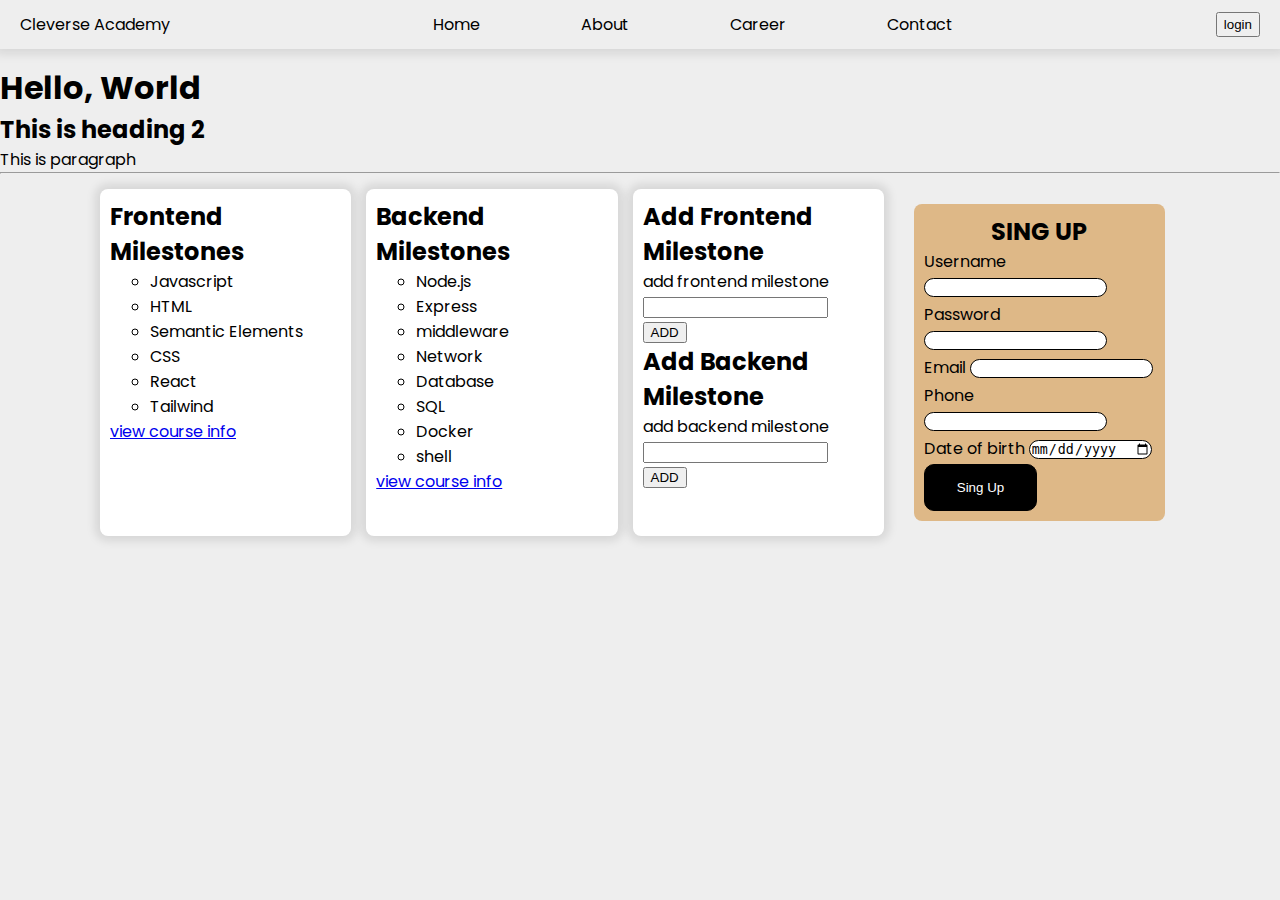
<file: index.html>
<!DOCTYPE html>
<html lang="en">
  <head>
    <meta charset="UTF-8" />
    <meta name="viewport" content="width=device-width, initial-scale=1.0" />
    <link rel="stylesheet" href="style.css" />
    <link rel="stylesheet" href="https://cdnjs.cloudflare.com/ajax/libs/font-awesome/4.7.0/css/font-awesome.min.css">
    <script src="script.js"></script>
    <title>Document</title>
  </head>
  <body>
    <nav>
      <p>Cleverse Academy</p>
      <div class="nav-link">
        <a href="#">Home</a>
        <a href="#">About</a>
        <a href="#">Career</a>
        <a href="#">Contact</a>
      </div>
      <button>login</button>
    </nav>
    <h1>Hello, World</h1>
    <h2>This is heading 2</h2>
    <p>This is paragraph</p>
    <hr />

    <!-- Frontend Milestones -->
    <div class="milestone-container">
      <div class="milestone-card">
        <h2 class="">Frontend Milestones</h2>
        <ol id="frontend-milestone">
          <li>Javascript</li>
          <li>HTML</li>
          <li>Semantic Elements</li>
          <li>CSS</li>
          <li>React</li>
          <li>Tailwind</li>
        </ol>
        <a href="https://academy.cleverse.com/">view course info</a>
      </div>

      <!-- Backend Milestones -->

      <div class="milestone-card">
        <h2 class="">Backend Milestones</h2>
        <ol id="backend-milestone">
          <li>Node.js</li>
          <li>Express</li>
          <li>middleware</li>
          <li>Network</li>
          <li>Database</li>
          <li>SQL</li>
          <li>Docker</li>
          <li>shell</li>
        </ol>
        <a href="https://academy.cleverse.com/">view course info</a>
      </div>

      <!-- Add Milestones List -->

      <div class="todo-milestone-container milestone-card"">
        <div class="frontend-form">
          <h2>Add Frontend Milestone</h2>
          <form action="">
            <label for="frontend-input">add frontend milestone</label>
            <input type="text" id="frontend-input" />
            <br />
            <button type="submit" id="add-frontend">ADD</button>
          </form>
        </div>

        <div class="back-end-form">
          <h2>Add Backend Milestone</h2>
          <form action="">
            <label for="backend-input">add backend milestone</label>
            <input type="text" id="backend-input" />
            <br />
            <button type="submit" id="add-backend">ADD</button>
          </form>
        </div>
      </div>


      <!-- Sing Up -->


      <div class="sing-up">
        <h2>Sing Up</h2>
        <form action="">
          <label for="username">Username</label>
          <input type="text" id="username" class="register-input" required />
          <br />
          <label for="password">Password</label>
          <input
            type="password"
            id="password"
            class="register-input"
            required
          />
          <br />
          <label for="email">Email</label>
          <input type="email" id="email" class="register-input" required />
          <br />
          <label for="phone">Phone</label>
          <input type="number" id="phone" class="register-input" required />
          <br />
          <label for="date_of_birth">Date of birth</label>
          <input
            type="date"
            id="date_of_birth"
            class="register-input"
            required
          />
          <br />
          <button type="submit" class="sing-up-btn">Sing Up</button>
        </form>
      </div>
    </div>
  </body>
</html>
</file>
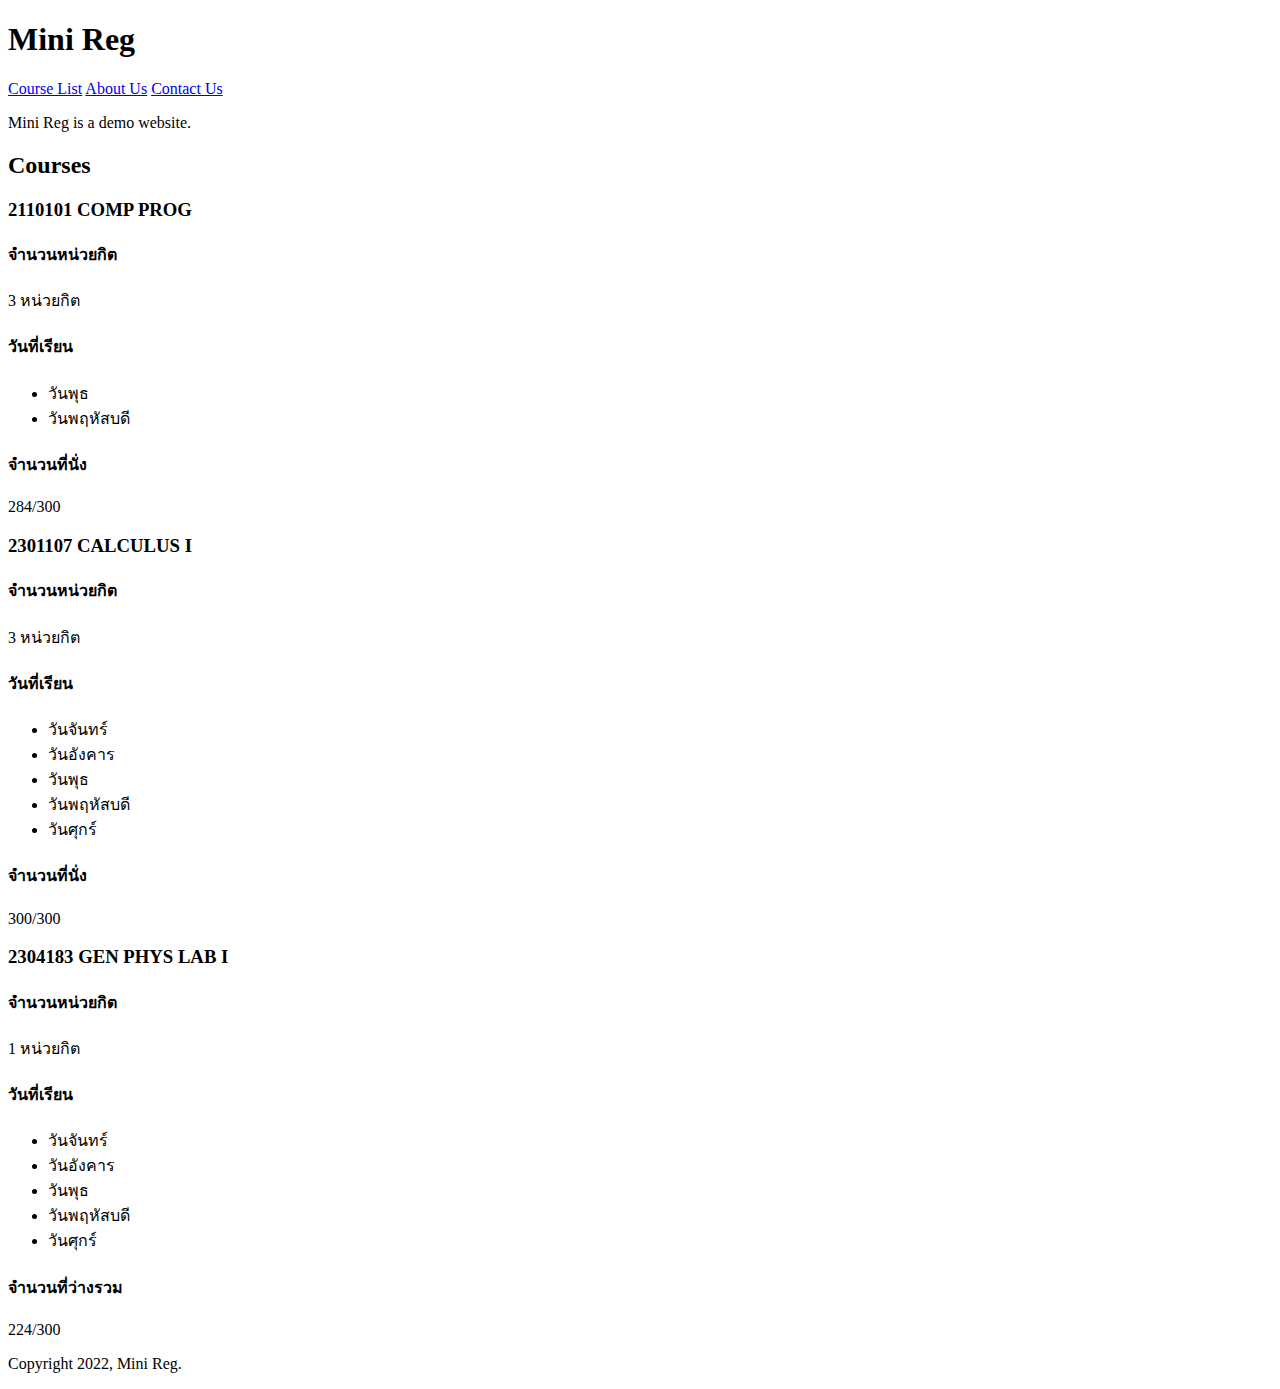
<file: hands-on-1/index.html>
<!DOCTYPE html>
<html lang="en">
  <head>
    <meta charset="UTF-8" />
    <meta name="viewport" content="width=device-width, initial-scale=1.0" />
    <title>Document</title>
  </head>
  <body>
    <header>
      <h1>Mini Reg</h1>
      <nav>
        <a href="#">Course List</a>
        <a href="#">About Us</a>
        <a href="#">Contact Us</a>
      </nav>
    </header>

    <!-- Course -->

    <main>
      <p>Mini Reg is a demo website.</p>
      <h2>Courses</h2>
      <section>
        <h3>2110101 COMP PROG</h3>
        <h4>จำนวนหน่วยกิต</h4>
        <p>3 หน่วยกิต</p>
        <h4>วันที่เรียน</h4>
        <ul>
          <li>วันพุธ</li>
          <li>วันพฤหัสบดี</li>
        </ul>
        <h4>จำนวนที่นั่ง</h4>
        <p>284/300</p>
      </section>

      <section>
        <h3>2301107 CALCULUS I</h3>
        <h4>จำนวนหน่วยกิต</h4>
        <p>3 หน่วยกิต</p>
        <h4>วันที่เรียน</h4>
        <ul>
          <li>วันจันทร์</li>
          <li>วันอังคาร</li>
          <li>วันพุธ</li>
          <li>วันพฤหัสบดี</li>
          <li>วันศุกร์</li>
        </ul>
        <h4>จำนวนที่นั่ง</h4>
        <p>300/300</p>
      </section>

      <section>
        <h3>2304183 GEN PHYS LAB I</h3>
        <h4>จำนวนหน่วยกิต</h4>
        <p>1 หน่วยกิต</p>
        <h4>วันที่เรียน</h4>
        <ul>
          <li>วันจันทร์</li>
          <li>วันอังคาร</li>
          <li>วันพุธ</li>
          <li>วันพฤหัสบดี</li>
          <li>วันศุกร์</li>
        </ul>
        <h4>จำนวนที่ว่างรวม</h4>
        <p>224/300</p>
      </section>
    </main>
    <footer>
      <p>Copyright 2022, Mini Reg.</p>
    </footer>
  </body>
</html>
</file>
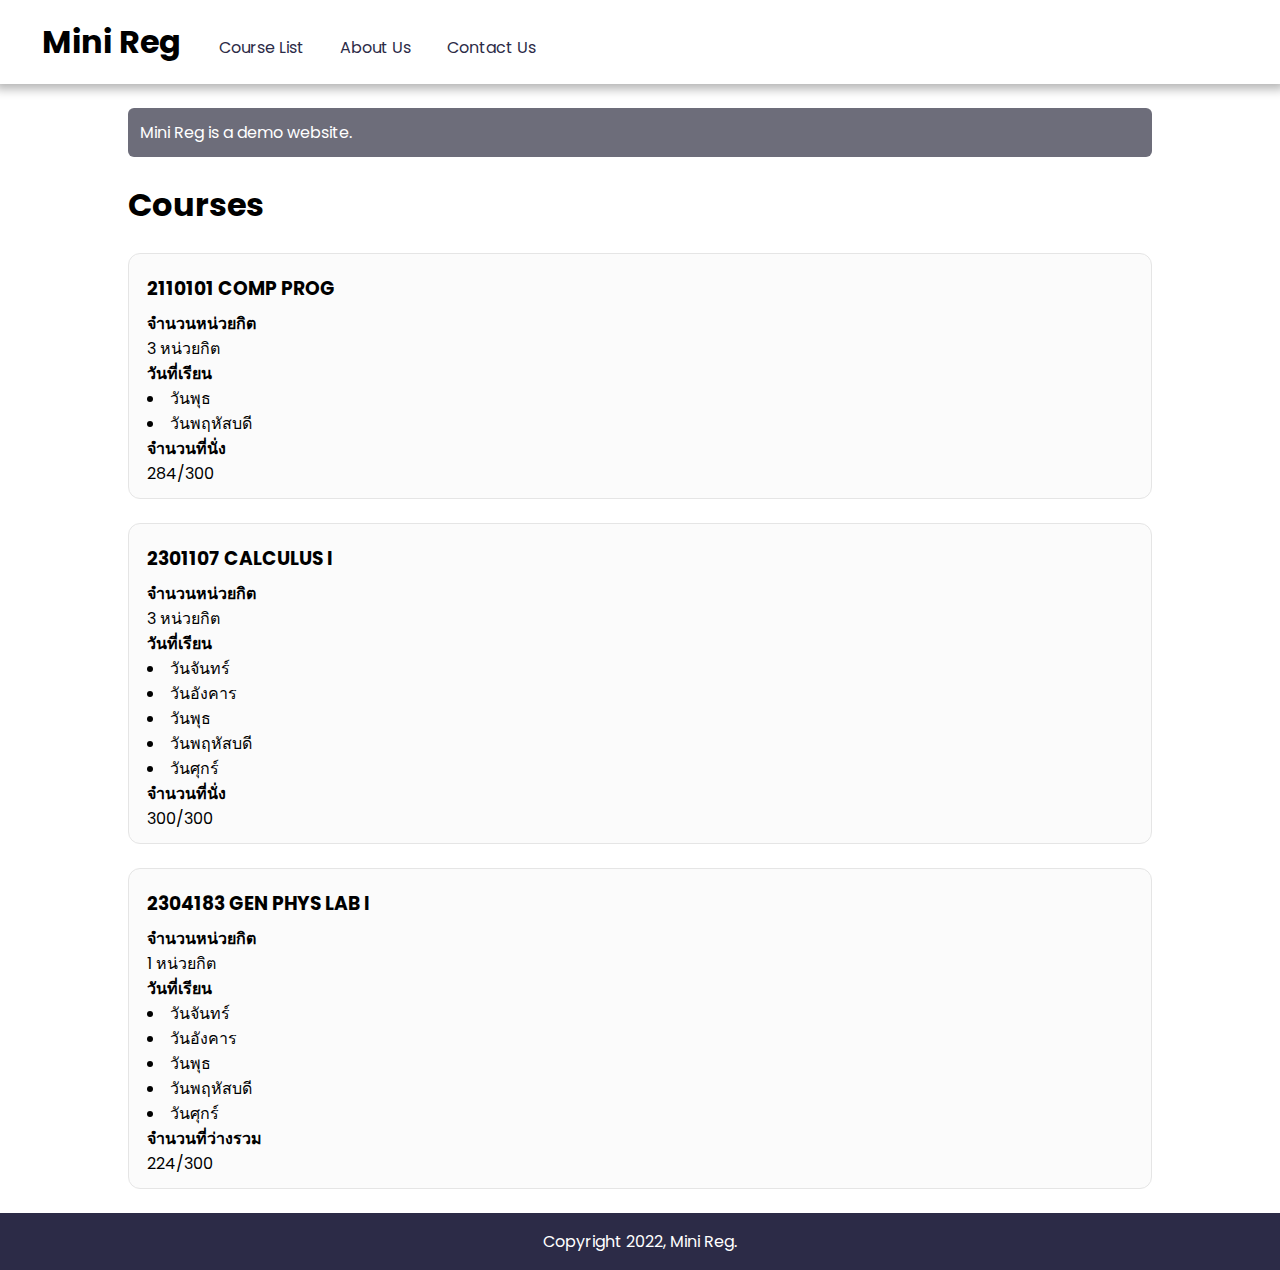
<file: hands-on-2/index.html>
<!DOCTYPE html>
<html lang="en">
  <head>
    <meta charset="UTF-8" />
    <meta name="viewport" content="width=device-width, initial-scale=1.0" />
    <title>Document</title>
    <link rel="stylesheet" href="style.css" />
  </head>
  <body>
    <header>
      <h1>Mini Reg</h1>
      <nav>
        <a href="#">Course List</a>
        <a href="#">About Us</a>
        <a href="#">Contact Us</a>
      </nav>
    </header>

    <!-- Course -->

    <main>
      <p class="alert">Mini Reg is a demo website.</p>
      <h2>Courses</h2>
      <section>
        <h3>2110101 COMP PROG</h3>
        <h4>จำนวนหน่วยกิต</h4>
        <p>3 หน่วยกิต</p>
        <h4>วันที่เรียน</h4>
        <ul>
          <li>วันพุธ</li>
          <li>วันพฤหัสบดี</li>
        </ul>
        <h4>จำนวนที่นั่ง</h4>
        <p>284/300</p>
      </section>

      <section>
        <h3>2301107 CALCULUS I</h3>
        <h4>จำนวนหน่วยกิต</h4>
        <p>3 หน่วยกิต</p>
        <h4>วันที่เรียน</h4>
        <ul>
          <li>วันจันทร์</li>
          <li>วันอังคาร</li>
          <li>วันพุธ</li>
          <li>วันพฤหัสบดี</li>
          <li>วันศุกร์</li>
        </ul>
        <h4>จำนวนที่นั่ง</h4>
        <p>300/300</p>
      </section>

      <section>
        <h3>2304183 GEN PHYS LAB I</h3>
        <h4>จำนวนหน่วยกิต</h4>
        <p>1 หน่วยกิต</p>
        <h4>วันที่เรียน</h4>
        <ul>
          <li>วันจันทร์</li>
          <li>วันอังคาร</li>
          <li>วันพุธ</li>
          <li>วันพฤหัสบดี</li>
          <li>วันศุกร์</li>
        </ul>
        <h4>จำนวนที่ว่างรวม</h4>
        <p>224/300</p>
      </section>
    </main>
    <footer>
      <p>Copyright 2022, Mini Reg.</p>
    </footer>
  </body>
</html>
</file>
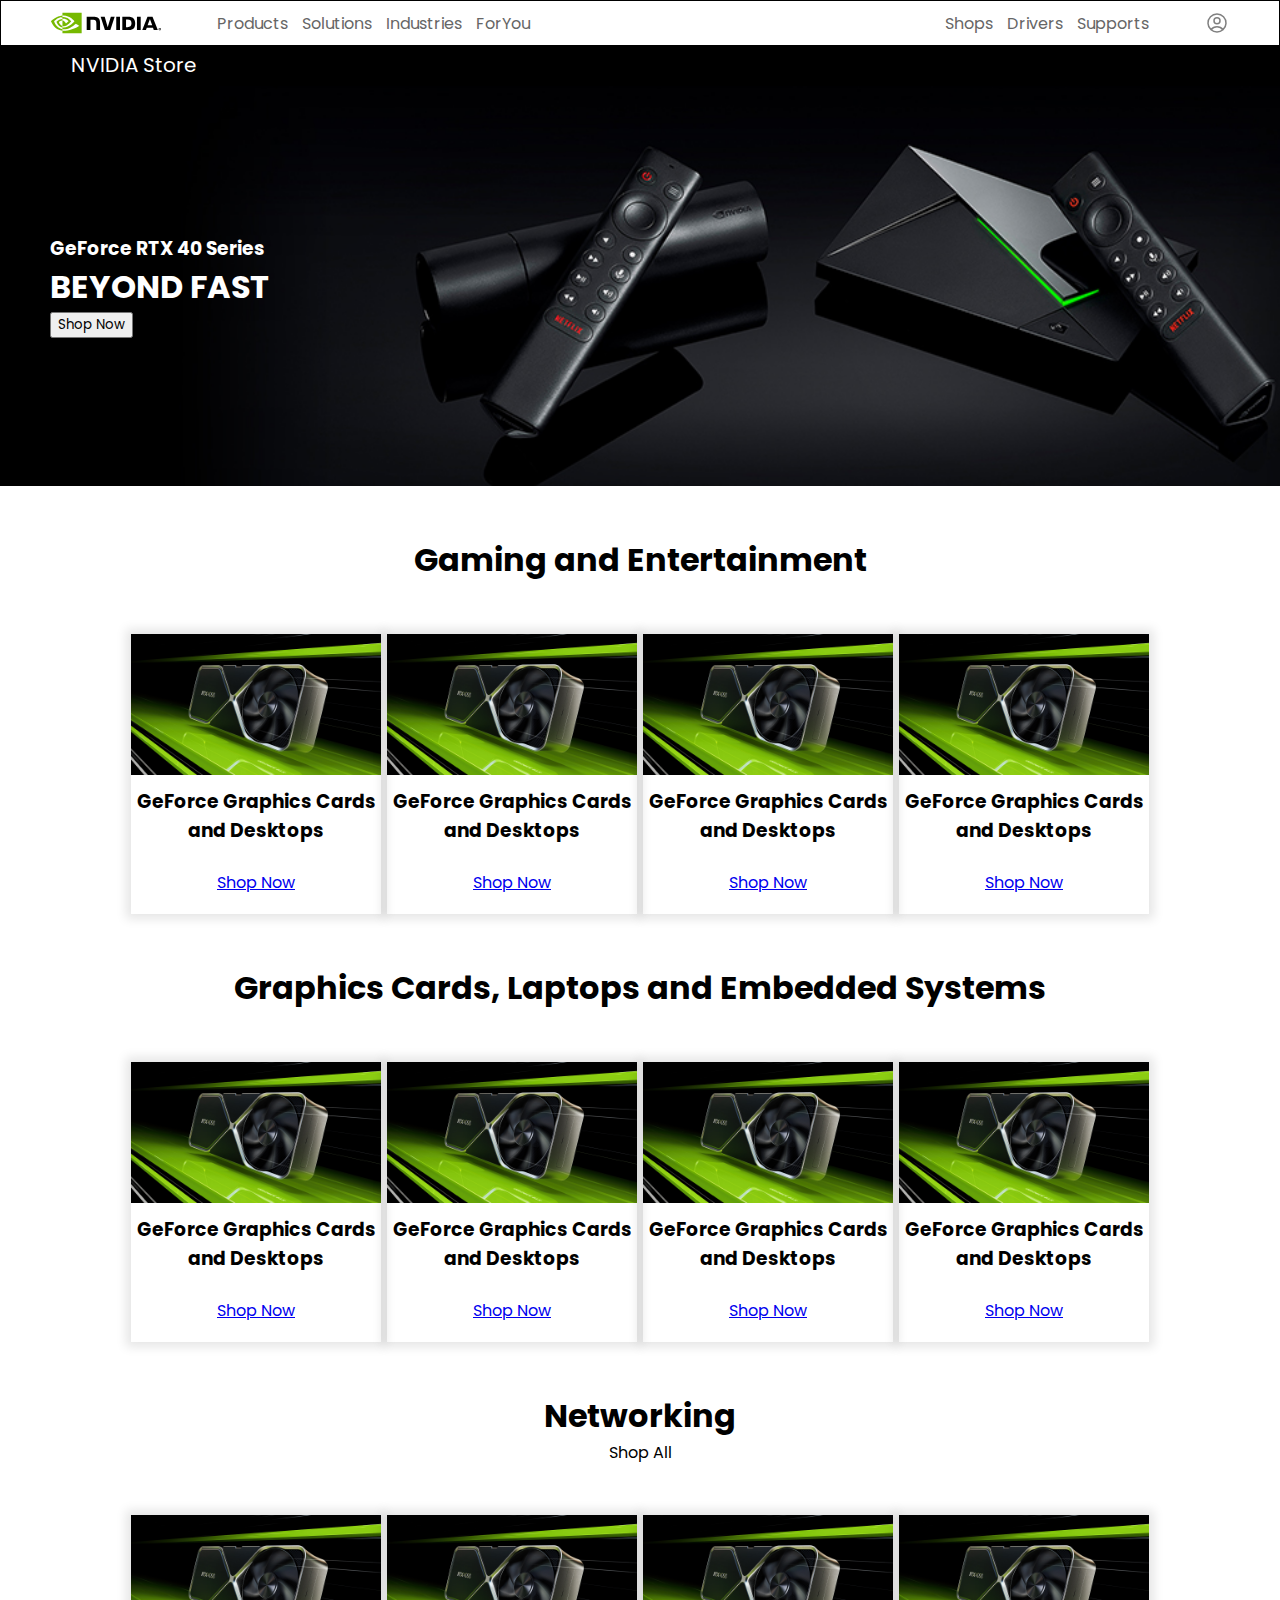
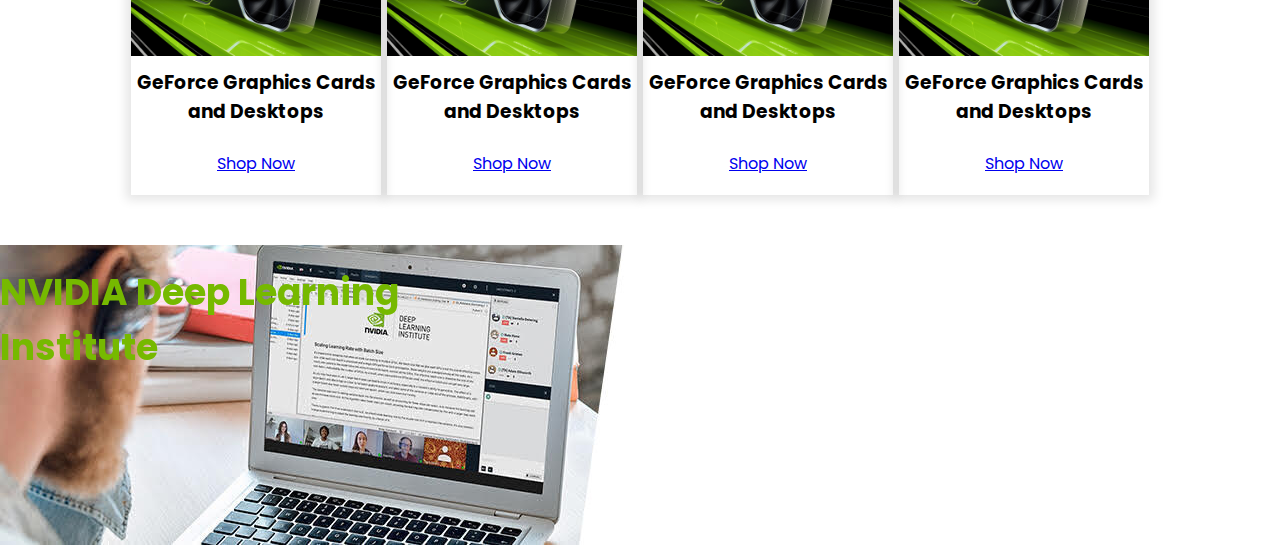
<file: hands-on-3/index.html>
<!DOCTYPE html>
<html lang="en">
  <head>
    <meta charset="UTF-8" />
    <meta name="viewport" content="width=device-width, initial-scale=1.0" />
    <link rel="stylesheet" href="style.css" />
    <title>Document</title>
  </head>
  <body>
    <header>
      <nav>
        <svg
          enable-background="new 0 0 974.7 179.7"
          version="1.1"
          viewBox="0 0 974.7 179.7"
          xml:space="preserve"
          xmlns="http://www.w3.org/2000/svg"
          width="110"
          height="44"
        >
          <title></title>
          <path
            d="m962.1 144.1v-2.7h1.7c0.9 0 2.2 0.1 2.2 1.2s-0.7 1.5-1.8 1.5h-2.1m0 1.9h1.2l2.7 4.7h2.9l-3-4.9c1.5 0.1 2.7-1 2.8-2.5v-0.4c0-2.6-1.8-3.4-4.8-3.4h-4.3v11.2h2.5v-4.7m12.6-0.9c0-6.6-5.1-10.4-10.8-10.4s-10.8 3.8-10.8 10.4 5.1 10.4 10.8 10.4 10.8-3.8 10.8-10.4m-3.2 0c0.2 4.2-3.1 7.8-7.3 8h-0.3c-4.4 0.2-8.1-3.3-8.3-7.7s3.3-8.1 7.7-8.3 8.1 3.3 8.3 7.7c-0.1 0.1-0.1 0.2-0.1 0.3z"
          ></path>
          <path
            d="m578.2 34v118h33.3v-118h-33.3zm-262-0.2v118.1h33.6v-91.7l26.2 0.1c8.6 0 14.6 2.1 18.7 6.5 5.3 5.6 7.4 14.7 7.4 31.2v53.9h32.6v-65.2c0-46.6-29.7-52.9-58.7-52.9h-59.8zm315.7 0.2v118h54c28.8 0 38.2-4.8 48.3-15.5 7.2-7.5 11.8-24.1 11.8-42.2 0-16.6-3.9-31.4-10.8-40.6-12.2-16.5-30-19.7-56.6-19.7h-46.7zm33 25.6h14.3c20.8 0 34.2 9.3 34.2 33.5s-13.4 33.6-34.2 33.6h-14.3v-67.1zm-134.7-25.6l-27.8 93.5-26.6-93.5h-36l38 118h48l38.4-118h-34zm231.4 118h33.3v-118h-33.3v118zm93.4-118l-46.5 117.9h32.8l7.4-20.9h55l7 20.8h35.7l-46.9-117.8h-44.5zm21.6 21.5l20.2 55.2h-41l20.8-55.2z"
          ></path>
          <path
            fill="#76B900"
            d="m101.3 53.6v-16.2c1.6-0.1 3.2-0.2 4.8-0.2 44.4-1.4 73.5 38.2 73.5 38.2s-31.4 43.6-65.1 43.6c-4.5 0-8.9-0.7-13.1-2.1v-49.2c17.3 2.1 20.8 9.7 31.1 27l23.1-19.4s-16.9-22.1-45.3-22.1c-3-0.1-6 0.1-9 0.4m0-53.6v24.2l4.8-0.3c61.7-2.1 102 50.6 102 50.6s-46.2 56.2-94.3 56.2c-4.2 0-8.3-0.4-12.4-1.1v15c3.4 0.4 6.9 0.7 10.3 0.7 44.8 0 77.2-22.9 108.6-49.9 5.2 4.2 26.5 14.3 30.9 18.7-29.8 25-99.3 45.1-138.7 45.1-3.8 0-7.4-0.2-11-0.6v21.1h170.2v-179.7h-170.4zm0 116.9v12.8c-41.4-7.4-52.9-50.5-52.9-50.5s19.9-22 52.9-25.6v14h-0.1c-17.3-2.1-30.9 14.1-30.9 14.1s7.7 27.3 31 35.2m-73.5-39.5s24.5-36.2 73.6-40v-13.2c-54.4 4.4-101.4 50.4-101.4 50.4s26.6 77 101.3 84v-14c-54.8-6.8-73.5-67.2-73.5-67.2z"
          ></path>
        </svg>
        <div class="nav-links-container">
          <div class="nav-links">
            <a href="#">Products</a>
            <a href="#">Solutions</a>
            <a href="#">Industries</a>
            <a href="#">ForYou</a>
          </div>
          <div class="nav-links">
            <a href="#">Shops</a>
            <a href="#">Drivers</a>
            <a href="#">Supports</a>
          </div>
        </div>
        <svg
          xmlns="http://www.w3.org/2000/svg"
          fill="none"
          viewBox="0 0 24 24"
          stroke-width="1.5"
          stroke="grey"
          style="width: 24px; height: 24px"
        >
          <path
            stroke-linecap="round"
            stroke-linejoin="round"
            d="M17.982 18.725A7.488 7.488 0 0012 15.75a7.488 7.488 0 00-5.982 2.975m11.963 0a9 9 0 10-11.963 0m11.963 0A8.966 8.966 0 0112 21a8.966 8.966 0 01-5.982-2.275M15 9.75a3 3 0 11-6 0 3 3 0 016 0z"
          />
        </svg>
      </nav>

      <div class="nav-fixed">
        <h1>NVIDIA Store</h1>
      </div>
    </header>

    <!-- Hero section -->

    <div class="hero-section">
      <div class="hero-text">
        <h3>GeForce RTX 40 Series</h3>
        <h1>BEYOND FAST</h1>
        <button>Shop Now</button>
      </div>
    </div>

    <!-- Main section -->

    <!-- Gaming Entertainment- -->
    <section class="gaming-entertainment-container">
      <h2>Gaming and Entertainment</h2>
      <div class="card-container">
        <!-- Card 1 -->

        <div class="card">
          <img
            class="card-image"
            src="./asset/card-image.jpeg"
            alt="card-image"
          />
          <h3 class="card-text">GeForce Graphics Cards and Desktops</h3>
          <a href="#">Shop Now</a>
        </div>

        <!-- Card 2 -->

        <div class="card">
          <img
            class="card-image"
            src="./asset/card-image.jpeg"
            alt="card-image"
          />
          <h3 class="card-text">GeForce Graphics Cards and Desktops</h3>
          <a href="#">Shop Now</a>
        </div>

        <!-- Card 3 -->

        <div class="card">
          <img
            class="card-image"
            src="./asset/card-image.jpeg"
            alt="card-image"
          />
          <h3 class="card-text">GeForce Graphics Cards and Desktops</h3>
          <a href="#">Shop Now</a>
        </div>

        <!-- Card 4 -->

        <div class="card">
          <img
            class="card-image"
            src="./asset/card-image.jpeg"
            alt="card-image"
          />
          <h3 class="card-text">GeForce Graphics Cards and Desktops</h3>
          <a href="#">Shop Now</a>
        </div>
      </div>
    </section>

    <!-- Graphics Cards, Laptops and Embedded Systems -->

    <section class="gaming-entertainment-container">
      <h2>Graphics Cards, Laptops and Embedded Systems</h2>
      <div class="card-container">
        <!-- Card 1 -->

        <div class="card">
          <img
            class="card-image"
            src="./asset/card-image.jpeg"
            alt="card-image"
          />
          <h3 class="card-text">GeForce Graphics Cards and Desktops</h3>
          <a href="#">Shop Now</a>
        </div>

        <!-- Card 2 -->

        <div class="card">
          <img
            class="card-image"
            src="./asset/card-image.jpeg"
            alt="card-image"
          />
          <h3 class="card-text">GeForce Graphics Cards and Desktops</h3>
          <a href="#">Shop Now</a>
        </div>

        <!-- Card 3 -->

        <div class="card">
          <img
            class="card-image"
            src="./asset/card-image.jpeg"
            alt="card-image"
          />
          <h3 class="card-text">GeForce Graphics Cards and Desktops</h3>
          <a href="#">Shop Now</a>
        </div>

        <!-- Card 4 -->

        <div class="card">
          <img
            class="card-image"
            src="./asset/card-image.jpeg"
            alt="card-image"
          />
          <h3 class="card-text">GeForce Graphics Cards and Desktops</h3>
          <a href="#">Shop Now</a>
        </div>
      </div>
    </section>

    <!-- Networking -->

    <section class="gaming-entertainment-container">
      <h2>Networking</h2>
      <p>Shop All</p>
      <div class="card-container">
        <!-- Card 1 -->

        <div class="card">
          <img
            class="card-image"
            src="./asset/card-image.jpeg"
            alt="card-image"
          />
          <h3 class="card-text">GeForce Graphics Cards and Desktops</h3>
          <a href="#">Shop Now</a>
        </div>

        <!-- Card 2 -->

        <div class="card">
          <img
            class="card-image"
            src="./asset/card-image.jpeg"
            alt="card-image"
          />
          <h3 class="card-text">GeForce Graphics Cards and Desktops</h3>
          <a href="#">Shop Now</a>
        </div>

        <!-- Card 3 -->

        <div class="card">
          <img
            class="card-image"
            src="./asset/card-image.jpeg"
            alt="card-image"
          />
          <h3 class="card-text">GeForce Graphics Cards and Desktops</h3>
          <a href="#">Shop Now</a>
        </div>

        <!-- Card 4 -->

        <div class="card">
          <img
            class="card-image"
            src="./asset/card-image.jpeg"
            alt="card-image"
          />
          <h3 class="card-text">GeForce Graphics Cards and Desktops</h3>
          <a href="#">Shop Now</a>
        </div>
      </div>
    </section>

    <section class="promo-container">
      <div class="promo-text-container">
        <h2 class="promo-text">NVIDIA Deep Learning<br />Institute</h2>
      </div>
    </section>
  </body>
</html>
</file>
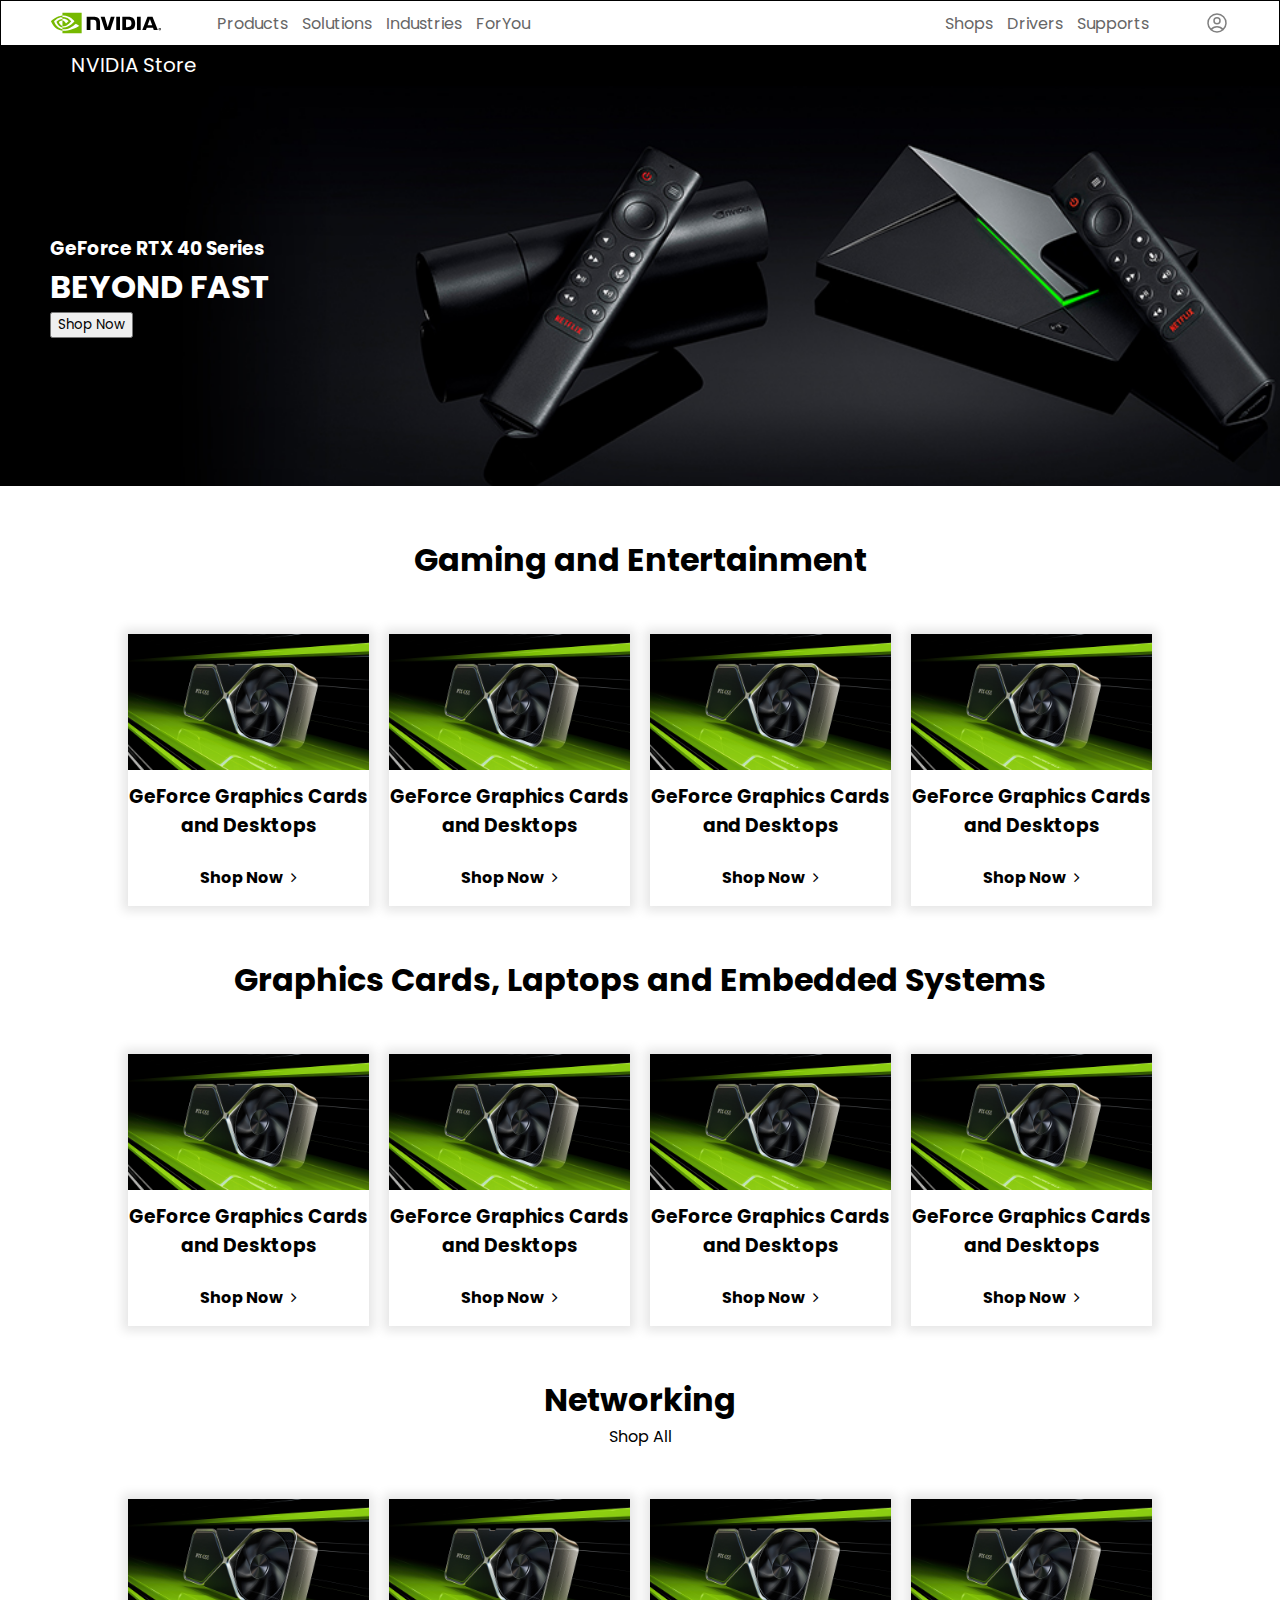
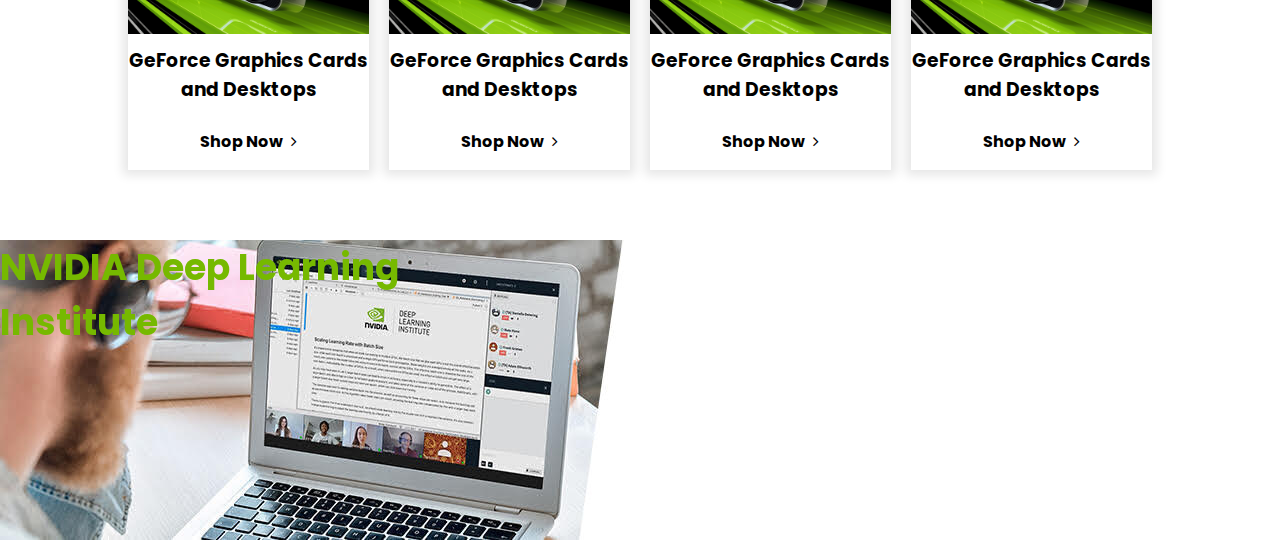
<file: hands-on-4/index.html>
<!DOCTYPE html>
<html lang="en">
  <head>
    <meta charset="UTF-8" />
    <meta name="viewport" content="width=device-width, initial-scale=1.0" />
    <link rel="stylesheet" href="style.css" />
    <link
      rel="stylesheet"
      href="https://cdnjs.cloudflare.com/ajax/libs/font-awesome/4.7.0/css/font-awesome.min.css"
    />
    <title>Document</title>
  </head>
  <body>
    <header>
      <nav>
        <svg
          enable-background="new 0 0 974.7 179.7"
          version="1.1"
          viewBox="0 0 974.7 179.7"
          xml:space="preserve"
          xmlns="http://www.w3.org/2000/svg"
          width="110"
          height="44"
        >
          <title></title>
          <path
            d="m962.1 144.1v-2.7h1.7c0.9 0 2.2 0.1 2.2 1.2s-0.7 1.5-1.8 1.5h-2.1m0 1.9h1.2l2.7 4.7h2.9l-3-4.9c1.5 0.1 2.7-1 2.8-2.5v-0.4c0-2.6-1.8-3.4-4.8-3.4h-4.3v11.2h2.5v-4.7m12.6-0.9c0-6.6-5.1-10.4-10.8-10.4s-10.8 3.8-10.8 10.4 5.1 10.4 10.8 10.4 10.8-3.8 10.8-10.4m-3.2 0c0.2 4.2-3.1 7.8-7.3 8h-0.3c-4.4 0.2-8.1-3.3-8.3-7.7s3.3-8.1 7.7-8.3 8.1 3.3 8.3 7.7c-0.1 0.1-0.1 0.2-0.1 0.3z"
          ></path>
          <path
            d="m578.2 34v118h33.3v-118h-33.3zm-262-0.2v118.1h33.6v-91.7l26.2 0.1c8.6 0 14.6 2.1 18.7 6.5 5.3 5.6 7.4 14.7 7.4 31.2v53.9h32.6v-65.2c0-46.6-29.7-52.9-58.7-52.9h-59.8zm315.7 0.2v118h54c28.8 0 38.2-4.8 48.3-15.5 7.2-7.5 11.8-24.1 11.8-42.2 0-16.6-3.9-31.4-10.8-40.6-12.2-16.5-30-19.7-56.6-19.7h-46.7zm33 25.6h14.3c20.8 0 34.2 9.3 34.2 33.5s-13.4 33.6-34.2 33.6h-14.3v-67.1zm-134.7-25.6l-27.8 93.5-26.6-93.5h-36l38 118h48l38.4-118h-34zm231.4 118h33.3v-118h-33.3v118zm93.4-118l-46.5 117.9h32.8l7.4-20.9h55l7 20.8h35.7l-46.9-117.8h-44.5zm21.6 21.5l20.2 55.2h-41l20.8-55.2z"
          ></path>
          <path
            fill="#76B900"
            d="m101.3 53.6v-16.2c1.6-0.1 3.2-0.2 4.8-0.2 44.4-1.4 73.5 38.2 73.5 38.2s-31.4 43.6-65.1 43.6c-4.5 0-8.9-0.7-13.1-2.1v-49.2c17.3 2.1 20.8 9.7 31.1 27l23.1-19.4s-16.9-22.1-45.3-22.1c-3-0.1-6 0.1-9 0.4m0-53.6v24.2l4.8-0.3c61.7-2.1 102 50.6 102 50.6s-46.2 56.2-94.3 56.2c-4.2 0-8.3-0.4-12.4-1.1v15c3.4 0.4 6.9 0.7 10.3 0.7 44.8 0 77.2-22.9 108.6-49.9 5.2 4.2 26.5 14.3 30.9 18.7-29.8 25-99.3 45.1-138.7 45.1-3.8 0-7.4-0.2-11-0.6v21.1h170.2v-179.7h-170.4zm0 116.9v12.8c-41.4-7.4-52.9-50.5-52.9-50.5s19.9-22 52.9-25.6v14h-0.1c-17.3-2.1-30.9 14.1-30.9 14.1s7.7 27.3 31 35.2m-73.5-39.5s24.5-36.2 73.6-40v-13.2c-54.4 4.4-101.4 50.4-101.4 50.4s26.6 77 101.3 84v-14c-54.8-6.8-73.5-67.2-73.5-67.2z"
          ></path>
        </svg>
        <div class="nav-links-container">
          <div class="nav-links">
            <a href="#">Products</a>
            <a href="#">Solutions</a>
            <a href="#">Industries</a>
            <a href="#">ForYou</a>
          </div>
          <div class="nav-links">
            <a href="#">Shops</a>
            <a href="#">Drivers</a>
            <a href="#">Supports</a>
          </div>
        </div>
        <svg
          class="login-icon"
          xmlns="http://www.w3.org/2000/svg"
          fill="none"
          viewBox="0 0 24 24"
          stroke-width="1.5"
          stroke="grey"
          style="width: 24px; height: 24px"
        >
          <path
            stroke-linecap="round"
            stroke-linejoin="round"
            d="M17.982 18.725A7.488 7.488 0 0012 15.75a7.488 7.488 0 00-5.982 2.975m11.963 0a9 9 0 10-11.963 0m11.963 0A8.966 8.966 0 0112 21a8.966 8.966 0 01-5.982-2.275M15 9.75a3 3 0 11-6 0 3 3 0 016 0z"
          />
        </svg>
        <svg
          class="hamburger-icon"
          xmlns="http://www.w3.org/2000/svg"
          x="0px"
          y="0px"
          width="100"
          height="100"
          viewBox="0 0 24 24"
        >
          <path
            d="M 2 5 L 2 7 L 22 7 L 22 5 L 2 5 z M 2 11 L 2 13 L 22 13 L 22 11 L 2 11 z M 2 17 L 2 19 L 22 19 L 22 17 L 2 17 z"
          ></path>
        </svg>
      </nav>

      <div class="nav-fixed">
        <h1>NVIDIA Store</h1>
      </div>
    </header>

    <!-- Hero section -->

    <div class="hero-section">
      <div class="hero-text">
        <h3>GeForce RTX 40 Series</h3>
        <h1>BEYOND FAST</h1>
        <button>Shop Now</button>
      </div>
    </div>

    <!-- Main section -->

    <!-- Gaming Entertainment- -->
    <section class="gaming-entertainment-container">
      <h2>Gaming and Entertainment</h2>
      <div class="card-container">
        <!-- Card 1 -->

        <div class="card">
          <img
            class="card-image"
            src="./asset/card-image.jpeg"
            alt="card-image"
          />
          <h3 class="card-text">GeForce Graphics Cards and Desktops</h3>
          <a href="#">Shop Now <i class="fa fa-angle-right"></i></a>
        </div>

        <!-- Card 2 -->

        <div class="card">
          <img
            class="card-image"
            src="./asset/card-image.jpeg"
            alt="card-image"
          />
          <h3 class="card-text">GeForce Graphics Cards and Desktops</h3>
          <a href="#">Shop Now <i class="fa fa-angle-right"></i></a>
        </div>

        <!-- Card 3 -->

        <div class="card">
          <img
            class="card-image"
            src="./asset/card-image.jpeg"
            alt="card-image"
          />
          <h3 class="card-text">GeForce Graphics Cards and Desktops</h3>
          <a href="#">Shop Now <i class="fa fa-angle-right"></i></a>
        </div>

        <!-- Card 4 -->

        <div class="card">
          <img
            class="card-image"
            src="./asset/card-image.jpeg"
            alt="card-image"
          />
          <h3 class="card-text">GeForce Graphics Cards and Desktops</h3>
          <a href="#">Shop Now <i class="fa fa-angle-right"></i></a>
        </div>
      </div>
    </section>

    <!-- Graphics Cards, Laptops and Embedded Systems -->

    <section class="gaming-entertainment-container">
      <h2>Graphics Cards, Laptops and Embedded Systems</h2>
      <div class="card-container">
        <!-- Card 1 -->

        <div class="card">
          <img
            class="card-image"
            src="./asset/card-image.jpeg"
            alt="card-image"
          />
          <h3 class="card-text">GeForce Graphics Cards and Desktops</h3>
          <a href="#">Shop Now <i class="fa fa-angle-right"></i></a>
        </div>

        <!-- Card 2 -->

        <div class="card">
          <img
            class="card-image"
            src="./asset/card-image.jpeg"
            alt="card-image"
          />
          <h3 class="card-text">GeForce Graphics Cards and Desktops</h3>
          <a href="#">Shop Now <i class="fa fa-angle-right"></i></a>
        </div>

        <!-- Card 3 -->

        <div class="card">
          <img
            class="card-image"
            src="./asset/card-image.jpeg"
            alt="card-image"
          />
          <h3 class="card-text">GeForce Graphics Cards and Desktops</h3>
          <a href="#">Shop Now <i class="fa fa-angle-right"></i></a>
        </div>

        <!-- Card 4 -->

        <div class="card">
          <img
            class="card-image"
            src="./asset/card-image.jpeg"
            alt="card-image"
          />
          <h3 class="card-text">GeForce Graphics Cards and Desktops</h3>
          <a href="#">Shop Now <i class="fa fa-angle-right"></i></a>
        </div>
      </div>
    </section>

    <!-- Networking -->

    <section class="gaming-entertainment-container">
      <h2>Networking</h2>
      <p>Shop All</p>
      <div class="card-container">
        <!-- Card 1 -->

        <div class="card">
          <img
            class="card-image"
            src="./asset/card-image.jpeg"
            alt="card-image"
          />
          <h3 class="card-text">GeForce Graphics Cards and Desktops</h3>
          <a href="#">Shop Now <i class="fa fa-angle-right"></i></a>
        </div>

        <!-- Card 2 -->

        <div class="card">
          <img
            class="card-image"
            src="./asset/card-image.jpeg"
            alt="card-image"
          />
          <h3 class="card-text">GeForce Graphics Cards and Desktops</h3>
          <a href="#">Shop Now <i class="fa fa-angle-right"></i></a>
        </div>

        <!-- Card 3 -->

        <div class="card">
          <img
            class="card-image"
            src="./asset/card-image.jpeg"
            alt="card-image"
          />
          <h3 class="card-text">GeForce Graphics Cards and Desktops</h3>
          <a href="#">Shop Now <i class="fa fa-angle-right"></i></a>
        </div>

        <!-- Card 4 -->

        <div class="card">
          <img
            class="card-image"
            src="./asset/card-image.jpeg"
            alt="card-image"
          />
          <h3 class="card-text">GeForce Graphics Cards and Desktops</h3>
          <a href="#">Shop Now <i class="fa fa-angle-right"></i></a>
        </div>
      </div>
    </section>

    <section class="promo-container">
      <div class="promo-text-container">
        <h2 class="promo-text">NVIDIA Deep Learning<br />Institute</h2>
      </div>
    </section>
  </body>
</html>
</file>
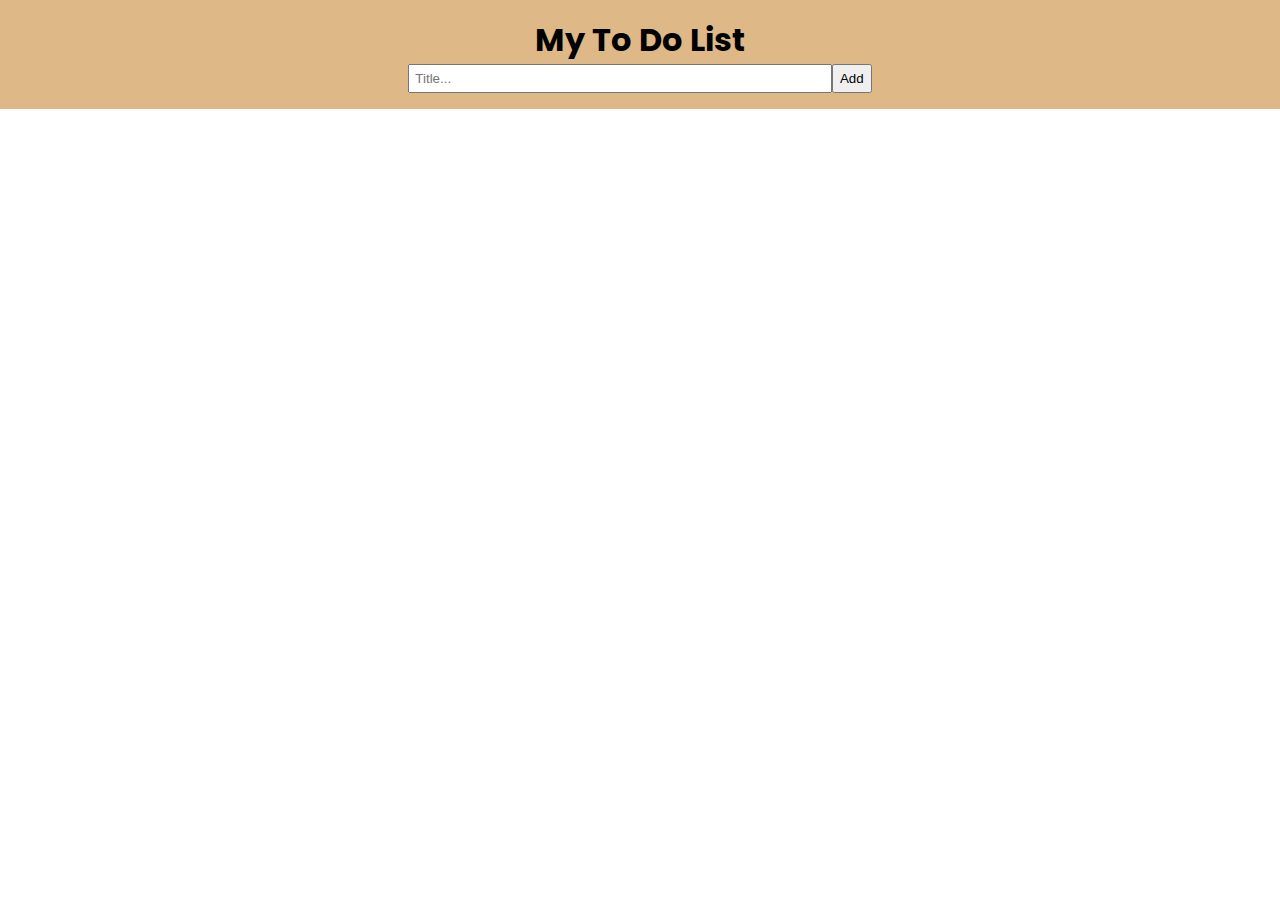
<file: hands-on-5/index.html>
<!DOCTYPE html>
<html lang="en">
  <head>
    <meta charset="UTF-8" />
    <meta name="viewport" content="width=device-width, initial-scale=1.0" />
    <link rel="stylesheet" href="style.css" />
    <script src="script.js"></script>
    <title>Document</title>
  </head>
  <body>
    <header>
      <div class="todolist-header-container">
        <h1>My To Do List</h1>
        <div class="input-container">
          <input id="todo-input" type="text" placeholder="Title..." />
          <button type="submit" id="input-btn">Add</button>
        </div>
      </div>
    </header>
    <main>
      <div class="list-container">
        <ul id="list-todo"></ul>
      </div>
    </main>
  </body>
</html>
</file>
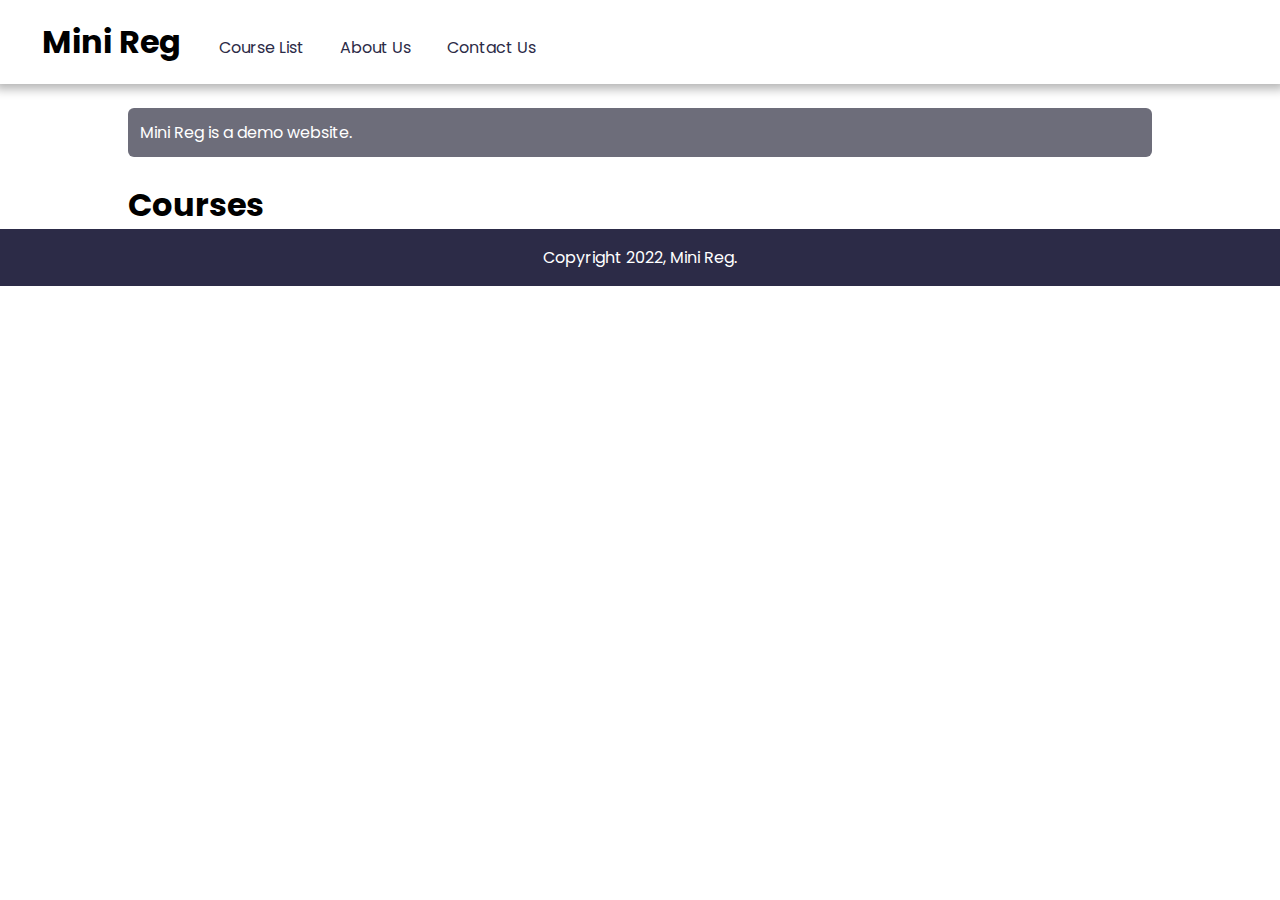
<file: hands-on-6/index.html>
<!DOCTYPE html>
<html lang="en">
  <head>
    <meta charset="UTF-8" />
    <meta name="viewport" content="width=device-width, initial-scale=1.0" />
    <title>Document</title>
    <link rel="stylesheet" href="style.css" />
    <script src="script.js"></script>
  </head>
  <body>
    <header>
      <h1>Mini Reg</h1>
      <nav>
        <a href="#">Course List</a>
        <a href="#">About Us</a>
        <a href="#">Contact Us</a>
      </nav>
    </header>

    <!-- Course -->

    <main id="main-container">
      <p class="alert">Mini Reg is a demo website.</p>
      <h2>Courses</h2>
    </main>
    <footer>
      <p>Copyright 2022, Mini Reg.</p>
    </footer>
  </body>
</html>
</file>
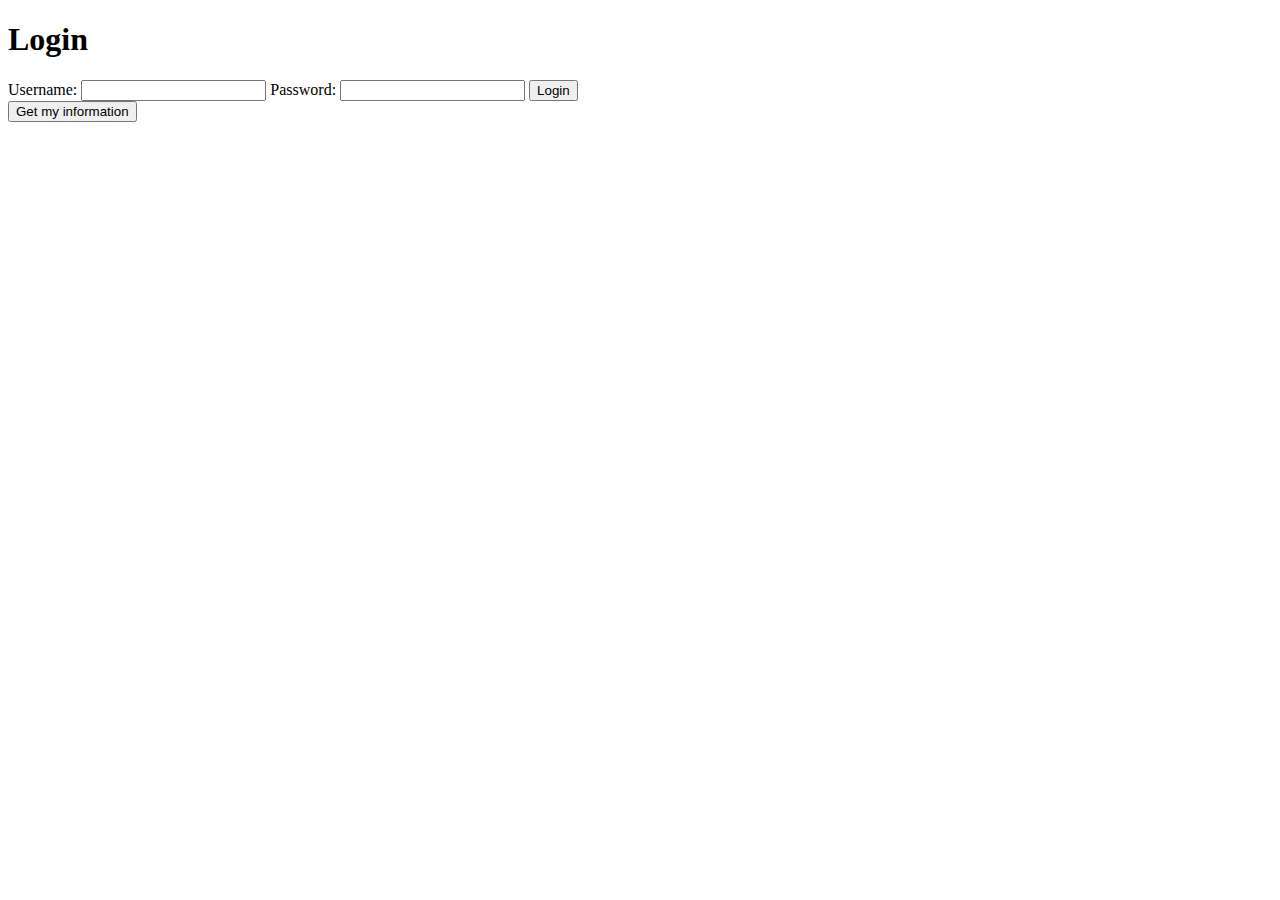
<file: hands-on-7/index.html>
<!DOCTYPE html>
<html lang="en">
  <head>
    <meta charset="UTF-8" />
    <meta http-equiv="X-UA-Compatible" content="IE=edge" />
    <meta name="viewport" content="width=device-width, initial-scale=1.0" />
    <title>Document</title>
    <script src="script.js"></script>
  </head>
  <body>
    <h1>Login</h1>
    <form>
      <label for="username">Username:</label>
      <input type="text" id="username" />

      <label for="password">Password:</label>
      <input type="password" id="password" />

      <button id="submit">Login</button>
    </form>
    <button id="get-info">Get my information</button>
  </body>
</html>
</file>
<file: style.css>
@import url("https://fonts.googleapis.com/css2?family=Poppins:wght@400;700&display=swap");
* {
  margin: 0;
}
body {
  background-color: #eee;
  font-family: "Poppins", sans-serif;
}

nav {
  width: 100%;
  box-sizing: border-box;
  padding: 12px 20px;
  box-shadow: 0 0 10px 5px rgb(0 0 0 / 0.1);
  display: flex;
  justify-content: space-between;
  margin-bottom: 15px;
}

.nav-link {
  display: flex;
  justify-content: space-around;
  width: 50%;
}
.nav-link > a {
  text-decoration: none;
  color: black;
}

.nav-link > a:hover {
  cursor: pointer;
  color: blue;
}
.milestone-container {
  display: flex;
  gap: 15px;
  margin: 15px auto;
  max-width: 1080px;
  width: 100%;
}

.milestone-card {
  background-color: white;
  box-shadow: 0 0 10px 5px rgb(0 0 0 / 0.1);
  width: 500px;
  height: auto;
  border-radius: 8px;
  padding: 10px;
}
.milestone-card ol {
  list-style-type: circle;
}

.sing-up {
  background-color: burlywood;
  width: 500px;
  padding: 10px;
  text-align: center;
  margin: 15px;
  border-radius: 8px;
}
.sing-up h2 {
  text-transform: uppercase;
}

.sing-up form input {
  border-radius: 10px;
  border: 1px solid black;
  margin-bottom: 5px;
}

.sing-up form input:focus {
  background-color: gray;
}
.sing-up form {
  text-align: left;
}

.sing-up-btn {
  padding: 15px 32px;
  border-radius: 10px;
  border: 1px solid black;
  background-color: black;
  color: white;
}
.sing-up-btn:hover {
  background-color: white;
  color: black;
  cursor: pointer;
}

@media (max-width: 768px) {
  .milestone-container {
    flex-direction: column;
    gap: 20px;
  }
  .milestone-card {
    width: 100%;
    box-sizing: border-box;
  }
}
</file>
<file: hands-on-2/style.css>
@import url("https://fonts.googleapis.com/css2?family=Poppins:wght@400;700&display=swap");
* {
  margin: 0;
  padding: 0;
}
body {
  font-family: "Poppins", sans-serif;
}
header {
  padding: 18px 42px;
  box-shadow: 0 0 10px 5px rgb(0 0 0 / 0.3);
}
header h1 {
  display: inline-block;
}
header nav {
  display: inline-block;
  margin-left: 18px;
}
header nav a {
  margin: 0 16px;
  text-decoration: none;
  color: #2c2b47;
}
header nav a:hover {
  color: blue;
  cursor: pointer;
}

main {
  width: 80%;
  margin: auto;
}

main .alert {
  margin: 24px 0;
  padding: 12px;
  background-color: #6d6d7a;
  color: white;
  border-radius: 6px;
}

main h2 {
  font-size: 32px;
}

main section {
  margin: 24px 0;
  padding: 12px 18px;
  background-color: #fbfbfb;
  border: 1px solid #e5e5e5;
  border-radius: 12px;
}
main section h3 {
  margin: 8px 0;
}

main section ul {
  text-align: left;
  list-style-position: inside;
}

footer {
  padding: 16px;
  background-color: #2c2b47;
  text-align: center;
  color: white;
}
</file>
<file: hands-on-3/style.css>
@import url("https://fonts.googleapis.com/css2?family=Poppins:wght@400;700&display=swap");

* {
  margin: 0;
  font-family: "Poppins", sans-serif;
}
header {
  width: 100%;
  border: 1px solid black;
  box-sizing: border-box;
  position: sticky;
  top: 0;
  background-color: white;
}
nav {
  display: flex;
  justify-content: space-between;
  align-items: center;
  padding: 0 50px;
}

.nav-links-container {
  width: 80%;
  display: flex;
  justify-content: space-between;
}

.nav-links a {
  margin: 0 5px;
  text-decoration: none;
  color: #666666;
}

.nav-fixed {
  background-color: black;
  width: 100%;
  padding: 5px 70px;
  font-weight: normal;
  font-size: 20px;
  box-sizing: border-box;
}

.nav-fixed h1 {
  color: white;
  font-weight: normal;
  font-size: 20px;
}

.hero-section {
  display: flex;
  background-image: url("./asset/hero.jpg");
  height: 400px;
  background-position: center;
  background-repeat: no-repeat;
  background-size: cover;
  align-items: center;
}

.hero-text {
  color: white;
  margin-left: 50px;
}

.gaming-entertainment-container {
  margin-top: 50px;
  width: 100%;
}
.gaming-entertainment-container > h2 {
  display: flex;
  justify-content: center;
  font-weight: 700;
  font-size: 32px;
}

.gaming-entertainment-container > p {
  display: flex;
  justify-content: center;
}

.card-container {
  display: grid;
  grid-template-columns: repeat(4, 1fr);
  width: 80%;
  margin: 50px auto 0 auto;
  justify-items: center;
}
.card {
  width: 250px;
  height: 280px;
  text-align: center;
  box-shadow: 0 0 10px 5px rgb(0 0 0 / 0.1);
}

.card-text {
  margin: 5px 0 25px 0;
}
.card-image {
  max-width: 100%;
  max-height: 100%;
  object-fit: cover;
}

.promo-text-container {
  margin-top: 50px;
  width: 100%;
  height: 300px;
  background-image: url(./asset/promo-image.jpeg);
  background-position: center;
}

.promo-text {
  color: #76b900;
  text-align: left;
  position: relative;
  top: 20px;
  font-size: 36px;
}
</file>
<file: hands-on-4/style.css>
@import url("https://fonts.googleapis.com/css2?family=Poppins:wght@400;700&display=swap");

* {
  margin: 0;
  font-family: "Poppins", sans-serif;
}
header {
  width: 100%;
  border: 1px solid black;
  box-sizing: border-box;
  position: sticky;
  top: 0;
  background-color: white;
}
nav {
  display: flex;
  justify-content: space-between;
  align-items: center;
  padding: 0 50px;
}

.nav-links-container {
  width: 80%;
  display: flex;
  justify-content: space-between;
}

.nav-links a {
  margin: 0 5px;
  text-decoration: none;
  color: #666666;
}

.nav-fixed {
  background-color: black;
  width: 100%;
  padding: 5px 70px;
  font-weight: normal;
  font-size: 20px;
  box-sizing: border-box;
}

.nav-fixed h1 {
  color: white;
  font-weight: normal;
  font-size: 20px;
}

.hero-section {
  display: flex;
  background-image: url("./asset/hero.jpg");
  height: 400px;
  background-position: center;
  background-repeat: no-repeat;
  background-size: cover;
  align-items: center;
}

.hero-text {
  color: white;
  margin-left: 50px;
}

.gaming-entertainment-container {
  margin-top: 50px;
  width: 100%;
}
.gaming-entertainment-container > h2 {
  display: flex;
  justify-content: center;
  text-align: center;
  font-weight: 700;
  font-size: 32px;
}

.gaming-entertainment-container > p {
  display: flex;
  justify-content: center;
}

.card-container {
  display: grid;
  grid-template-columns: repeat(4, 1fr);
  width: 80%;
  margin: 50px auto 0 auto;
  justify-items: center;
  gap: 20px;
}
.card {
  padding-bottom: 16px;
  text-align: center;
  box-shadow: 0 0 10px 5px rgb(0 0 0 / 0.1);
}
.card a {
  text-decoration: none;
  font-size: 16px;
  font-weight: 700;
  color: #000;
  cursor: pointer;
}
.card a i {
  margin-left: 5px;
}

.card a i:hover {
  margin-left: 10px;
}

.card-text {
  margin: 5px 0 25px 0;
}
.card-image {
  max-width: 100%;
  max-height: 100%;
  object-fit: cover;
}

.hamburger-icon {
  display: none;
}

.promo-text-container {
  margin-top: 50px;
  width: 100%;
}

.promo-text {
  color: #76b900;
  text-align: left;
  position: relative;
  top: 20px;
  font-size: 36px;
  height: 300px;
  background-image: url(./asset/promo-image.jpeg);
  background-repeat: no-repeat;
  background-size: cover;
  background-position: center;
}

@media (max-width: 1080px) {
  .card-container {
    grid-template-columns: repeat(2, 1fr);
  }
}

@media (max-width: 748px) {
  .card-container {
    grid-template-columns: repeat(1, 1fr);
  }
  nav {
    padding: 0 16px;
  }
  .nav-links-container {
    display: none;
  }
  .nav-fixed {
    padding: 0 16px;
  }
  .login-icon {
    display: none;
  }

  .hamburger-icon {
    display: inline-block;
    width: 40px;
  }
}
</file>
<file: hands-on-5/style.css>
@import url("https://fonts.googleapis.com/css2?family=Poppins:wght@400;700&display=swap");
* {
  margin: 0;
}
body {
  font-family: "Poppins", sans-serif;
}

header {
  width: 100%;
  background-color: burlywood;
}

.todolist-header-container {
  width: 80%;
  display: flex;
  flex-direction: column;
  margin: 0 auto;
  align-items: center;
  padding: 16px 0;
}

.input-container {
  width: 50%;
  display: flex;
  justify-content: center;
}
.input-container input {
  width: 80%;
  padding: 5px;
}

main {
  width: 100%;
  margin: 20px 0;
}
.list-container {
  width: 40%;
  margin: 0 auto;
  display: flex;
  justify-content: space-between;
}
.list-container ul {
  width: 100%;
  list-style: none;
  margin: 0;
  padding: 0;
}

.list-container ul li {
  width: 70%;
  display: flex;
  justify-content: space-between;
  margin: 16px auto;
}
.line-through {
  text-decoration: line-through;
}

.visible {
  display: none;
}
</file>
<file: hands-on-6/style.css>
@import url("https://fonts.googleapis.com/css2?family=Poppins:wght@400;700&display=swap");
* {
  margin: 0;
  padding: 0;
}
body {
  font-family: "Poppins", sans-serif;
}
header {
  padding: 18px 42px;
  box-shadow: 0 0 10px 5px rgb(0 0 0 / 0.3);
}
header h1 {
  display: inline-block;
}
header nav {
  display: inline-block;
  margin-left: 18px;
}
header nav a {
  margin: 0 16px;
  text-decoration: none;
  color: #2c2b47;
}
header nav a:hover {
  color: blue;
  cursor: pointer;
}

main {
  width: 80%;
  margin: auto;
}

main .alert {
  margin: 24px 0;
  padding: 12px;
  background-color: #6d6d7a;
  color: white;
  border-radius: 6px;
}

main h2 {
  font-size: 32px;
}

main section {
  margin: 24px 0;
  padding: 12px 18px;
  background-color: #fbfbfb;
  border: 1px solid #e5e5e5;
  border-radius: 12px;
}
main section h3 {
  margin: 8px 0;
}

main section ul {
  text-align: left;
  list-style-position: inside;
}

footer {
  padding: 16px;
  background-color: #2c2b47;
  text-align: center;
  color: white;
}
</file>
